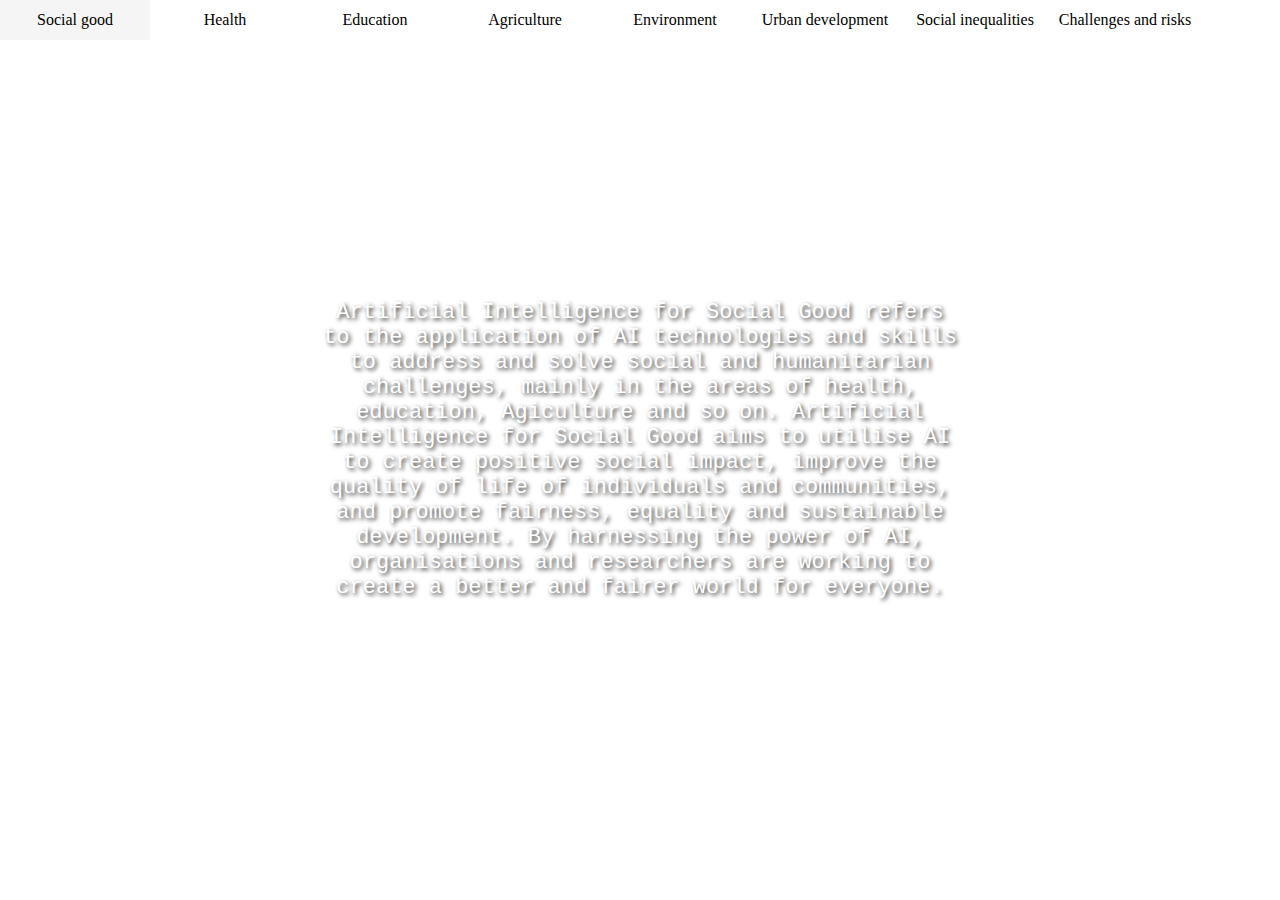
<file: index.html>
<!DOCTYPE html>
<html lang="en">
    <head>
        <meta http-equiv="X-UA-Compatible" content="IE=eage">
        <meta name="viewport" content="width=device-width, initial-scale=1.0">
        <title>AI for social good</title>
        <style>
            *{
                margin: 0;
                padding: 0;
                list-style: none;
                text-decoration: none;
            }
            .nav{
                height: 40px;
                background: transparent;
                /*linear-gradient(#f0f8ff,#60a2dd)*/
            }
            .navlist li{
                float: left;
                height: 40px;
                width: 150px;
                line-height: 40px;
                text-align: center;
            }
            .navlist a{
                color:black;
                display: block;
            }
            .navlist{
                width: 1300px;
                margin: auto;
            }
            .navlist a:hover{
                background: #f5f5f5
            }
        </style>
        <link rel="stylesheet" href="index.css">
    </head>
    <body>

        <div class="nav">
            <ul class="navlist">
                <li> <a href="index.html"> Social good</a></li>
                <li> <a href="Health.html"> Health</a></li>
                <li> <a href="Education.html"> Education</a></li>                
                <li> <a href="Food.html"> Agriculture</a></li>
                <li> <a href="Environment.html"> Environment</a></li>
                <li> <a href="Urban.html"> Urban development</a></li>
                <li> <a href="inequality.html"> Social inequalities</a></li>
                <li> <a href="risk.html"> Challenges and risks</a></li>
            </ul>
        </div>

        <div class="banner">
        </div>
        <div class="background-with-text"></div>

    </body>
</html>
</file>
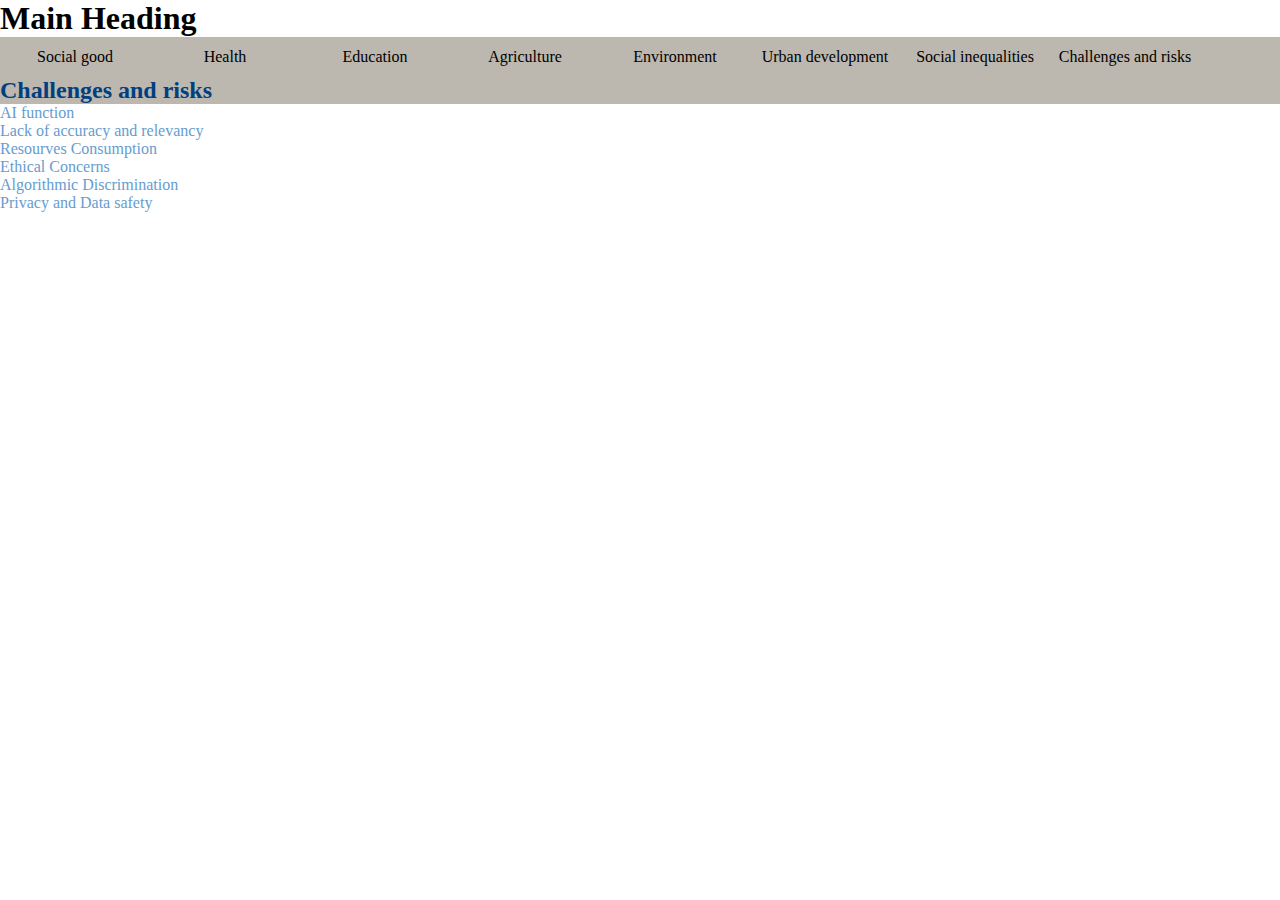
<file: risk.html>
<!Doctype html>
<html> 
  <link rel="stylesheet" href="style.css">
<h1>Main Heading</h1>
<head>
  <ul class="navlist">
  <li> <a href="index.html"> Social good</a></li>
  <li> <a href="Health.html"> Health</a></li>
  <li> <a href="Education.html"> Education</a></li>                
  <li> <a href="Food.html"> Agriculture</a></li>
  <li> <a href="Environment.html"> Environment</a></li>
  <li> <a href="Urban.html"> Urban development</a></li>
  <li> <a href="inequality.html"> Social inequalities</a></li>
  <li> <a href="risk.html"> Challenges and risks</a></li>
</ul>  
</head>
    <style>
        h2{
          font: size 30px;
          color:rgb(0, 64, 128);
          font-weight: bold;
          background:rgb(188, 183, 175);
           }
        h3,ol,ul{
          color:rgb(102, 156, 207);}
        
    </style>
    <body>
<h2> Challenges and risks</h2>
 
<ul> AI function
  <li>Lack of accuracy and relevancy</li>
  <li>Resourves Consumption</li>
  <li>Ethical Concerns</li>
  <li>Algorithmic Discrimination</li>
  <li>Privacy and Data safety</li>

  </body>
</html>
</file>
<file: index.css>
.banner{
    width: 100%;
    height: 800px;
    background-color: blue;
    background: url("") center no-repeat;
    opacity: 0.85;
}
  
.background-with-text {
    display: flex;
    justify-content: center;
    align-items: center;
    text-align: center;
  }
  
  .background-with-text::after {
    content: "Artificial Intelligence for Social Good refers to the application of AI technologies and skills to address and solve social and humanitarian challenges, mainly in the areas of health, education, Agiculture and so on. Artificial Intelligence for Social Good aims to utilise AI to create positive social impact, improve the quality of life of individuals and communities, and promote fairness, equality and sustainable development. By harnessing the power of AI, organisations and researchers are working to create a better and fairer world for everyone.";
    position: absolute;
    top: 50%;
    left: 50%;
    transform: translate(-50%, -50%);
    color: white;
    font-size: 22px;
    font-family: 'Courier New', monospace;
    text-shadow: 2px 2px 4px rgba(0, 0, 0, 0.851);
  }
</file>
<file: style.css>
*
{
    margin: auto;
    padding: 0;
    list-style: none;
    text-decoration: none;
}
.nav{
    height: 40px;
    background: transparent;
    /*linear-gradient(#f0f8ff,#60a2dd)*/
}
.navlist li{
    float: left;
    height: 40px;
    width: 150px;
    line-height: 40px;
    text-align: center;
}
.navlist a{
    color:black;
    display: block;
}
.navlist{
    width: 1300px;
    margin: auto;
}
.navlist a:hover{
    background: #f5f5f5
}
</file>
